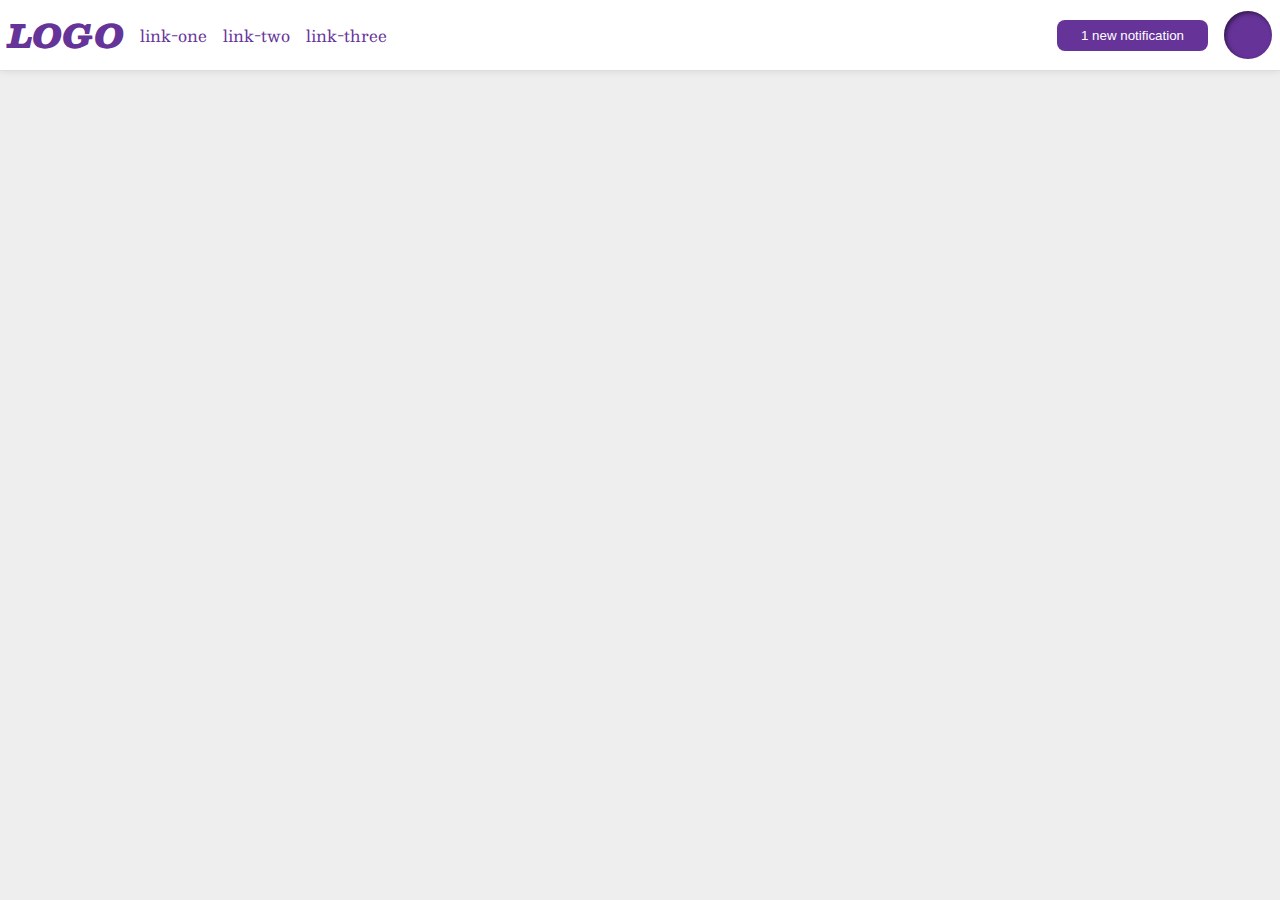
<file: flex/03-flex-header-2/index.html>
<!DOCTYPE html>
<html lang="en">
  <head>
    <meta charset="UTF-8">
    <meta http-equiv="X-UA-Compatible" content="IE=edge">
    <meta name="viewport" content="width=device-width, initial-scale=1.0">
    <title>Flex Header 2</title>
    <link rel="stylesheet" href="style.css">
  </head>
  <body>
    <div class="header">
      <div class="left">
        <div class="logo">
          LOGO
        </div>
        <ul class="links">
          <li><a href="google.com">link-one</a></li>
          <li><a href="google.com">link-two</a></li>
          <li><a href="google.com">link-three</a></li>
        </ul>
      </div>
      <div class="right">
        <button class="notifications">
          1 new notification
        </button>
        <div class="profile-image"></div>
      </div>
    </div>
  </body>
</html>
</file>
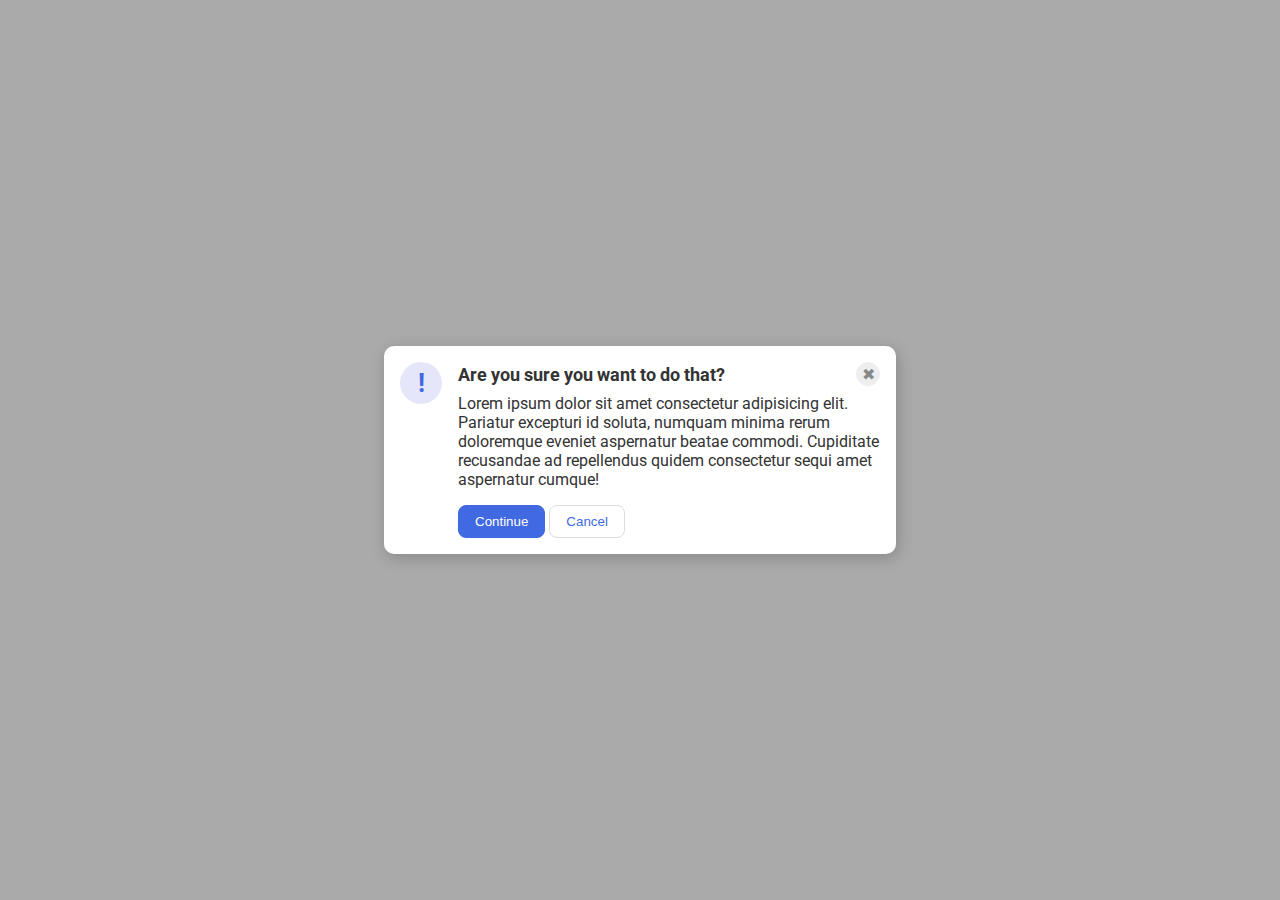
<file: flex/05-flex-modal/index.html>
<!DOCTYPE html>
<html lang="en">
  <head>
    <meta charset="UTF-8">
    <meta http-equiv="X-UA-Compatible" content="IE=edge">
    <meta name="viewport" content="width=device-width, initial-scale=1.0">
    <link rel="stylesheet" href="style.css">
    <title>Modal</title>
  </head>
  <body>
    <div class="modal">
      <div class="icon">!</div>
      <div class="container">
        <div class="header">Are you sure you want to do that?
          <button class="close-button">✖</button>
        </div>
        <div class="text">Lorem ipsum dolor sit amet consectetur adipisicing elit. Pariatur excepturi id soluta, numquam minima rerum doloremque eveniet aspernatur beatae commodi. Cupiditate recusandae ad repellendus quidem consectetur sequi amet aspernatur cumque!</div>
        <button class="continue">Continue</button>
        <button class="cancel">Cancel</button>
      </div>
    </div>
  </body>
</html>
</file>
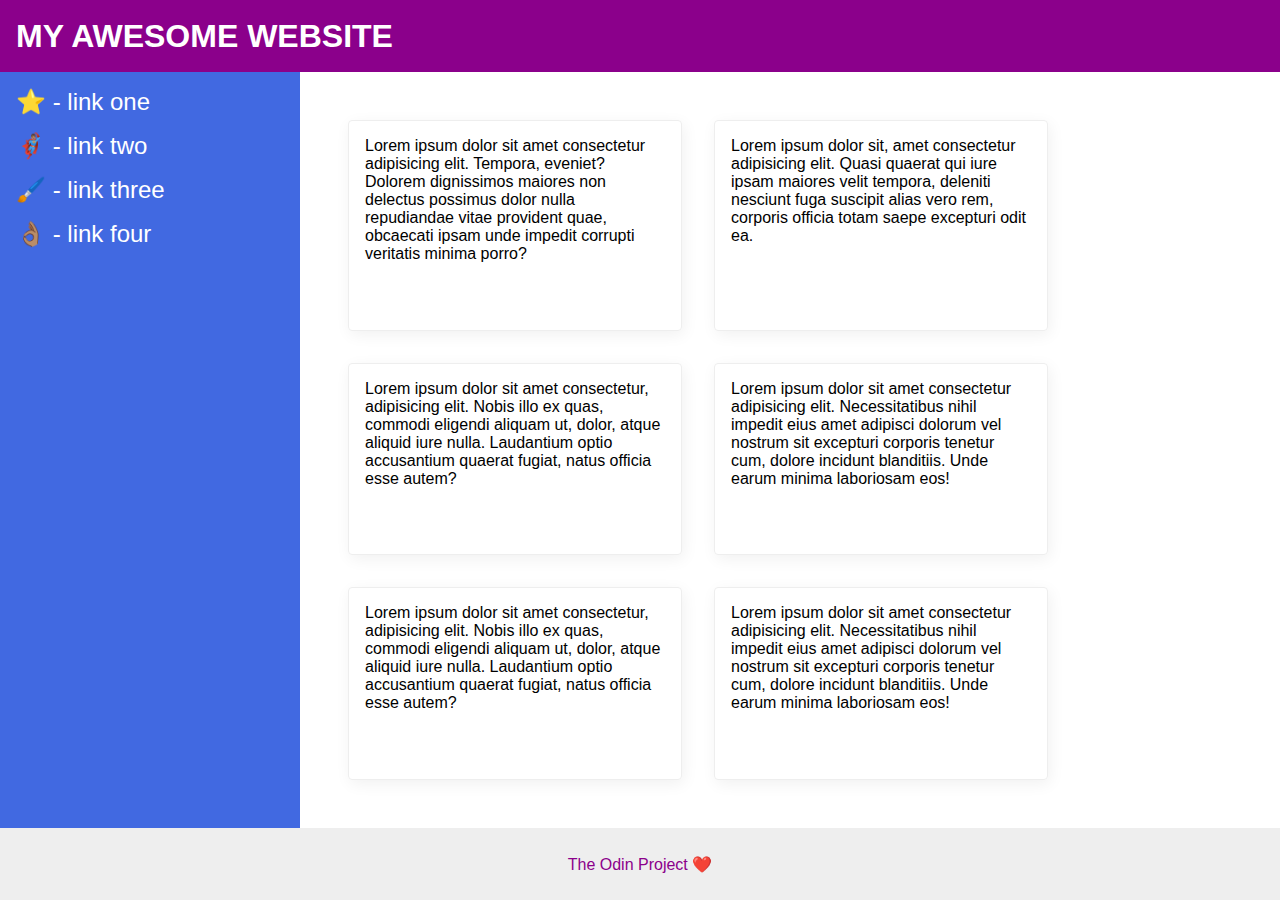
<file: flex/07-flex-layout-2/index.html>
<!DOCTYPE html>
<html lang="en">
  <head>
    <meta charset="UTF-8">
    <meta http-equiv="X-UA-Compatible" content="IE=edge">
    <meta name="viewport" content="width=device-width, initial-scale=1.0">
    <title>The Holy Grail</title>
    <link rel="stylesheet" href="style.css">
  </head>
  <body>
    <div class="header">
      MY AWESOME WEBSITE
    </div>
    <div class="container">
      <div class="sidebar">
        <ul>
          <li><a href="#">⭐ - link one</a></li>
          <li><a href="#">🦸🏽‍♂️ - link two</a></li>
          <li><a href="#">🖌️ - link three</a></li>
          <li><a href="#">👌🏽 - link four</a></li>
        </ul>
      </div>
      <div class="card-container">
        <div class="card">Lorem ipsum dolor sit amet consectetur adipisicing elit. Tempora, eveniet? Dolorem dignissimos maiores non delectus possimus dolor nulla repudiandae vitae provident quae, obcaecati ipsam unde impedit corrupti veritatis minima porro?</div>
        <div class="card">Lorem ipsum dolor sit, amet consectetur adipisicing elit. Quasi quaerat qui iure ipsam maiores velit tempora, deleniti nesciunt fuga suscipit alias vero rem, corporis officia totam saepe excepturi odit ea.</div>
        <div class="card">Lorem ipsum dolor sit amet consectetur, adipisicing elit. Nobis illo ex quas, commodi eligendi aliquam ut, dolor, atque aliquid iure nulla. Laudantium optio accusantium quaerat fugiat, natus officia esse autem?</div>
        <div class="card">Lorem ipsum dolor sit amet consectetur adipisicing elit. Necessitatibus nihil impedit eius amet adipisci dolorum vel nostrum sit excepturi corporis tenetur cum, dolore incidunt blanditiis. Unde earum minima laboriosam eos!</div>
        <div class="card">Lorem ipsum dolor sit amet consectetur, adipisicing elit. Nobis illo ex quas, commodi eligendi aliquam ut, dolor, atque aliquid iure nulla. Laudantium optio accusantium quaerat fugiat, natus officia esse autem?</div>
        <div class="card">Lorem ipsum dolor sit amet consectetur adipisicing elit. Necessitatibus nihil impedit eius amet adipisci dolorum vel nostrum sit excepturi corporis tenetur cum, dolore incidunt blanditiis. Unde earum minima laboriosam eos!</div>    
      </div>
     </div>
    <div class="footer">
      The Odin Project ❤️
    </div>
  </body>
</html>
</file>
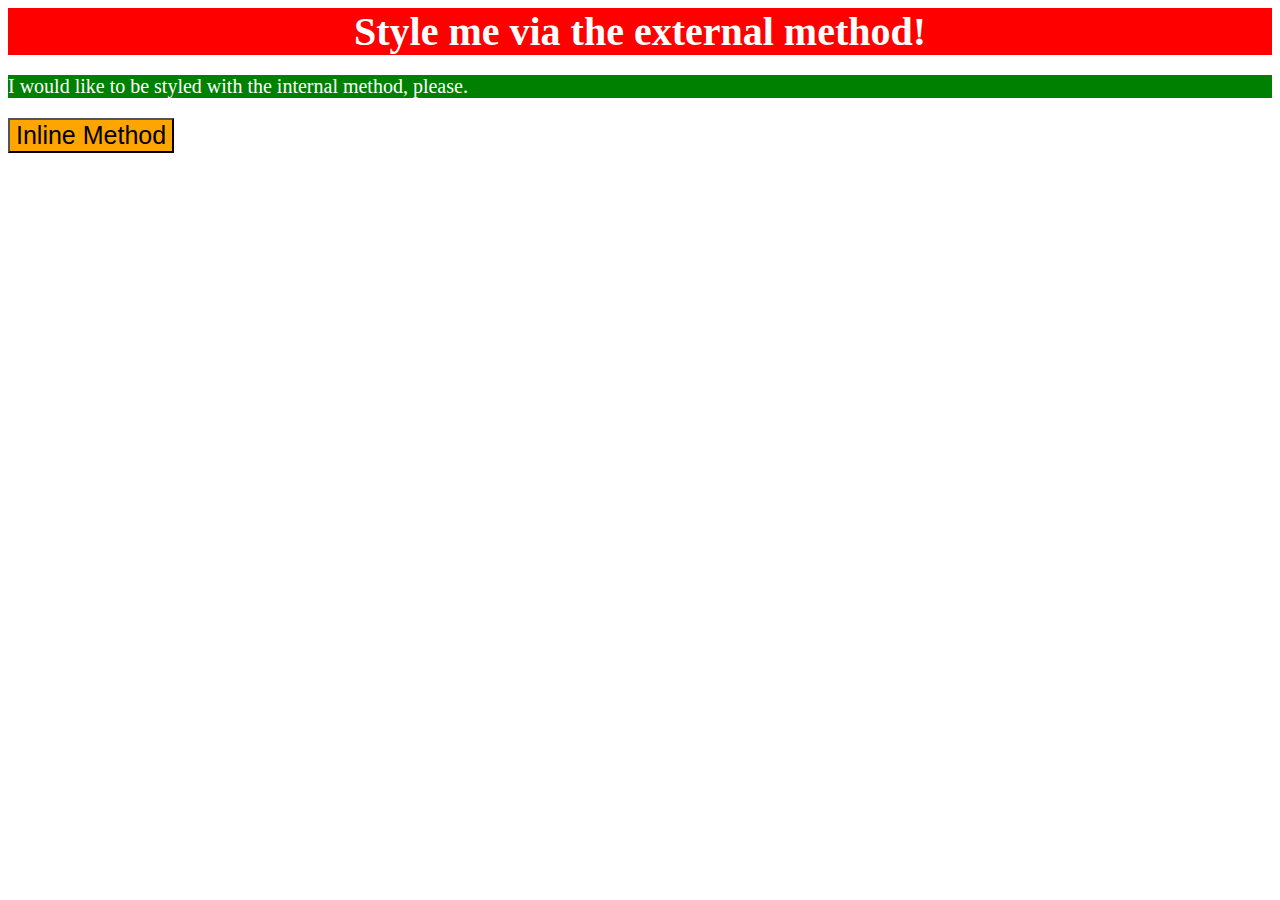
<file: foundations/01-css-methods/index.html>
<!DOCTYPE html>
<html lang="en">
  <head>
    <meta charset="UTF-8">
    <meta http-equiv="X-UA-Compatible" content="IE=edge">
    <meta name="viewport" content="width=device-width, initial-scale=1.0">
    <link rel="stylesheet" href="styles.css">
    <title>Methods for Adding CSS</title>

    <style>
      p {
        background-color: green;
        color: white;
        font-size: 20px;
      }
    </style>
  </head>
  <body>
    <div>Style me via the external method!</div>
    <p>I would like to be styled with the internal method, please.</p>
    <button style="background-color: orange; font-size: 25px;">Inline Method</button>
  </body>
</html>
</file>
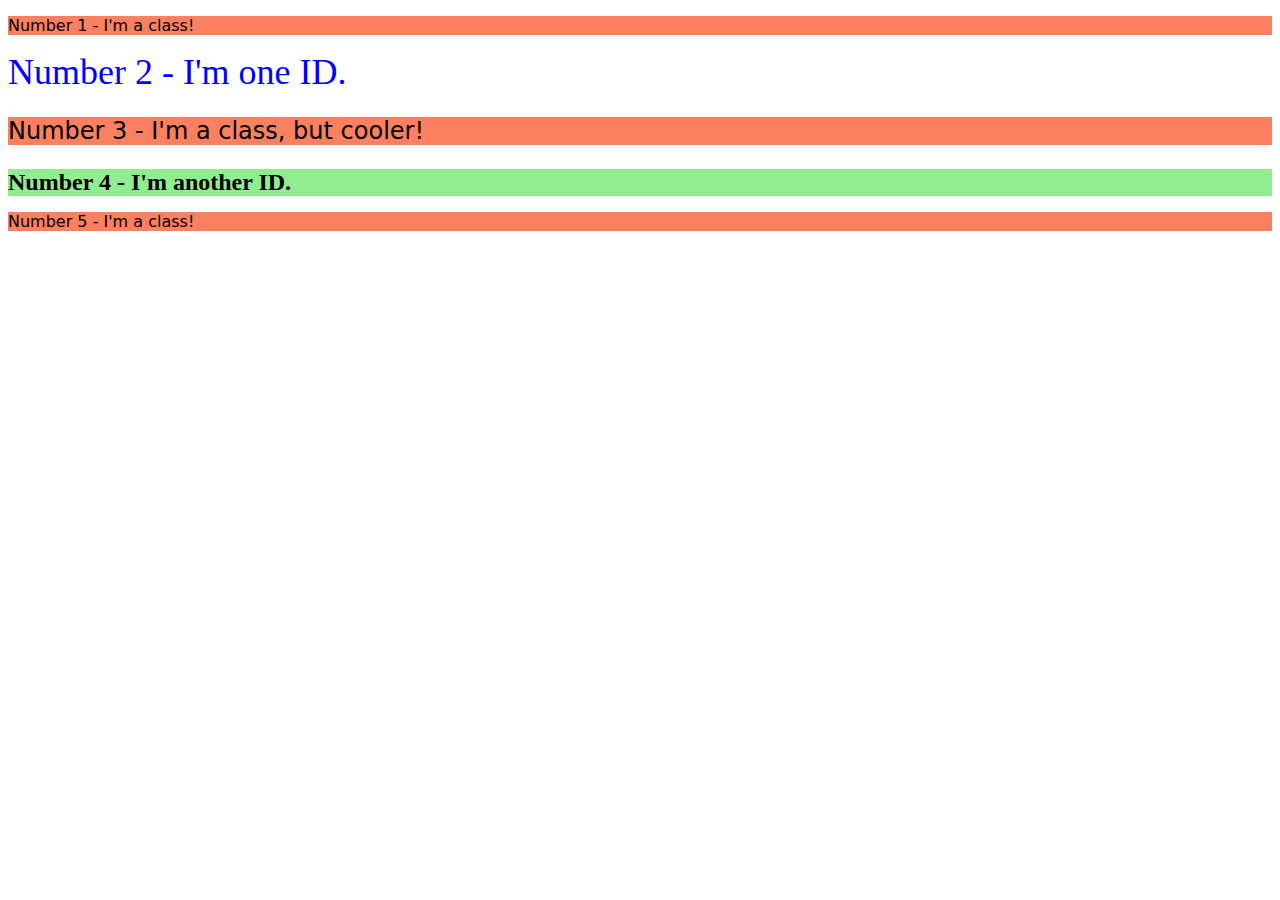
<file: foundations/02-class-id-selectors/index.html>
<!DOCTYPE html>
<html lang="en">
  <head>
    <meta charset="UTF-8">
    <meta http-equiv="X-UA-Compatible" content="IE=edge">
    <meta name="viewport" content="width=device-width, initial-scale=1.0">
    <title>Class and ID Selectors</title>
    <link rel="stylesheet" href="style.css">
  </head>
  <body>
    <p class="pink-bg">Number 1 - I'm a class!</p>
    <div id="second">Number 2 - I'm one ID.</div>
    <p class="pink-bg new-font">Number 3 - I'm a class, but cooler!</p>
    <div id="fourth" class="new-font">Number 4 - I'm another ID.</div>
    <p class="pink-bg">Number 5 - I'm a class!</p>
  </body>
</html>
</file>
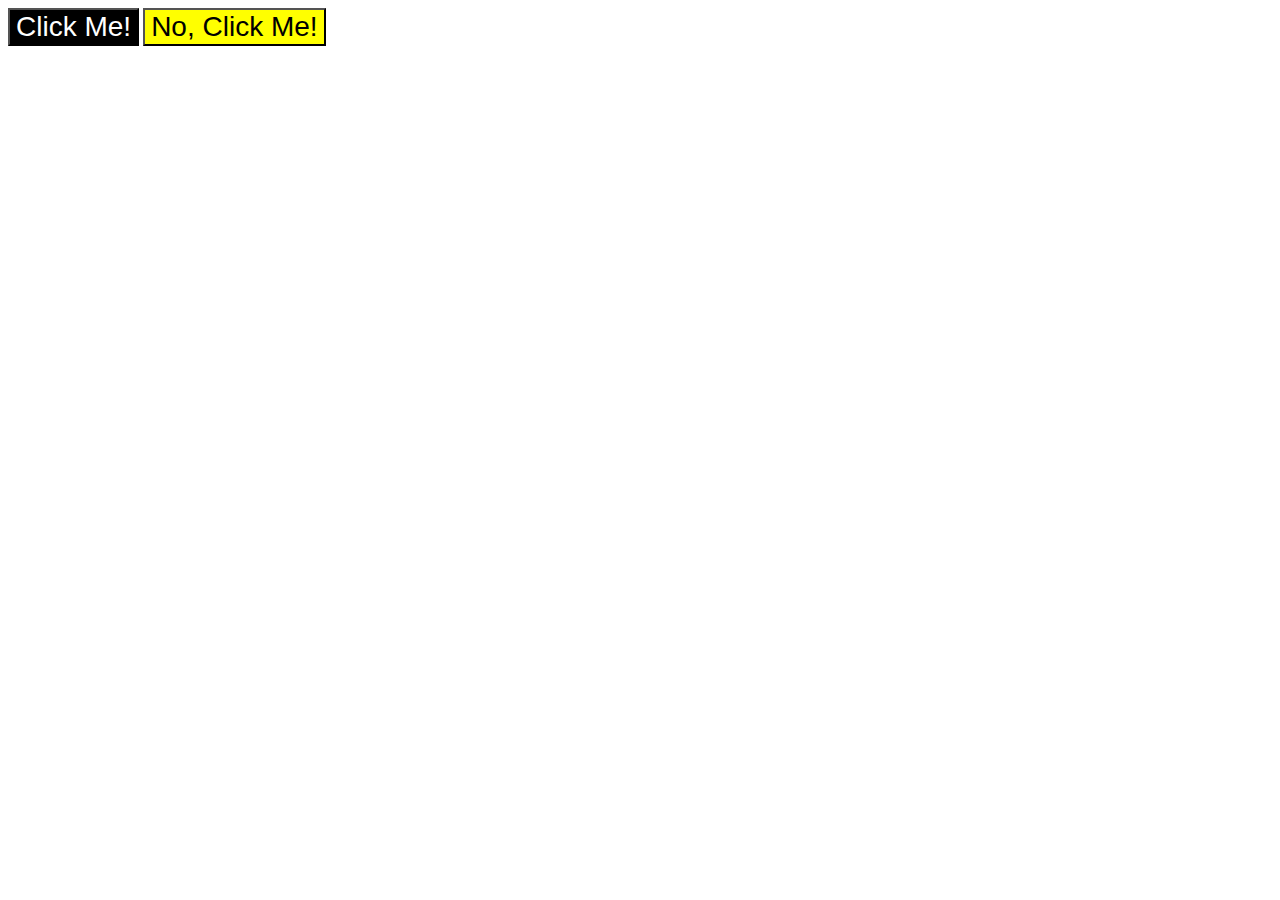
<file: foundations/03-grouping-selectors/index.html>
<!DOCTYPE html>
<html lang="en">
  <head>
    <meta charset="UTF-8">
    <meta http-equiv="X-UA-Compatible" content="IE=edge">
    <meta name="viewport" content="width=device-width, initial-scale=1.0">
    <title>Grouping Selectors</title>
    <link rel="stylesheet" href="style.css">
  </head>
  <body>
    <button class="black">Click Me!</button>
    <button class="yellow">No, Click Me!</button>
  </body>
</html>
</file>
<file: flex/03-flex-header-2/style.css>
/* this is some magical font-importing.  
you'll learn about it later. */
@import url('https://fonts.googleapis.com/css2?family=Besley:ital,wght@0,400;1,900&display=swap');

body {
  margin: 0;
  background: #eee;
  font-family: Besley, serif;
}

.header {
  background: white;
  border-bottom: 1px solid #ddd;
  box-shadow: 0 0 8px rgba(0,0,0,.1);
  display: flex;
  padding: 8px;
  justify-content: space-between;
}

.left, .right {
  display: flex;
  align-items: center;
  gap: 16px;
}

.profile-image {
  background: rebeccapurple;
  box-shadow: inset 2px 2px 4px rgba(0,0,0,.5);
  border-radius: 50%;
  width: 48px;
  height: 48px;
}

.logo {
  color: rebeccapurple;
  font-size: 32px;
  font-weight: 900;
  font-style: italic;
}

button {
  border: none;
  border-radius: 8px;
  background: rebeccapurple;
  color: white;
  padding: 8px 24px;
}

a {
  /* this removes the line under our links */
  text-decoration: none;
  color: rebeccapurple;
}

ul {
  list-style-type: none;
  display: flex;
  gap: 16px;
  margin: 0;
  padding: 0;
}
</file>
<file: flex/05-flex-modal/style.css>
@import url('https://fonts.googleapis.com/css2?family=Roboto:wght@400;700&display=swap');

html, body {
  height: 100%;
}

body {
  font-family: Roboto, sans-serif;
  margin: 0;
  background: #aaa;
  color: #333;
  /* I'll give you this one for free lol */
  display: flex;
  align-items: center;
  justify-content: center;
}

.modal {
  background: white;
  width: 480px;
  border-radius: 10px;
  box-shadow: 2px 4px 16px rgba(0,0,0,.2);
  display: flex;
  gap: 16px;
  padding: 16px;
}

.icon {
  color: royalblue;
  font-size: 26px;
  font-weight: 700;
  background: lavender;
  width: 42px;
  height: 42px;
  border-radius: 50%;
  display: flex;
  align-items: center;
  justify-content: center;
  flex-shrink: 0;
}

.close-button {
  background: #eee;
  border-radius: 50%;
  color: #888;
  font-weight: 400;
  font-size: 16px;
  height: 24px;
  width: 24px;
  display: flex;
  align-items: center;
  justify-content: center;
  border: 1px solid #eee;
  padding: 0;
}

button {
  cursor: pointer;
  padding: 8px 16px;
  border-radius: 8px;
}

button.continue {
  background: royalblue;
  border: 1px solid royalblue;
  color: white;
}

button.cancel {
  background: white;
  border: 1px solid #ddd;
  color: royalblue;
}

.header {
  display: flex;
  align-items: center;
  justify-content: space-between;
  font-size: 18px;
  font-weight: 700;
  margin-bottom: 8px;
}

.text {
  margin-bottom: 16px;
}
</file>
<file: flex/07-flex-layout-2/style.css>
body {
  font-family: -apple-system, BlinkMacSystemFont, 'Segoe UI', Roboto, Oxygen, Ubuntu, Cantarell, 'Open Sans', 'Helvetica Neue', sans-serif;
  margin: 0;
  min-height: 100vh;
  display: flex;
  flex-direction: column;
}

.header {
  height: 72px;
  background: darkmagenta;
  color: white;
  display: flex;
  align-items: center;
  font-weight: 900;
  font-size: 32px;
  padding: 0 16px;
}

.footer {
  height: 72px;
  background: #eee;
  color: darkmagenta;
  display: flex;
  justify-content: center;
  align-items: center;
}

.sidebar {
  width: 300px;
  background: royalblue;
  box-sizing: border-box;
  flex-shrink: 0;
  padding: 16px;
}

.card {
  border: 1px solid #eee;
  box-shadow: 2px 4px 16px rgba(0,0,0,.06);
  border-radius: 4px;
}

.container {
  display: flex;
  flex: 1;
}

.card {
  margin: 16px;
  padding: 16px;
  width: 300px;
}

.card-container {
  display: flex;
  flex-wrap: wrap;
  padding: 32px;
}

ul {
  list-style-type: none;
  margin: 0;
  padding: 0;
}

li {
  margin-bottom: 16px;
}

a {
  text-decoration: none;
  color: white;
  font-size: 24px;
}
</file>
<file: foundations/01-css-methods/styles.css>
div {
    background-color: red;
    text-align: center;
    color: white;
    font-size: 40px;
    font-weight: bold;
}
</file>
<file: foundations/02-class-id-selectors/style.css>
.pink-bg {
    background-color: #FA8060;
    font-family: Verdana, "DejaVu Sans", sans-serif;
}

#second {
    color: #0000FF;
    font-size: 36px;
}

.new-font {
    font-size: 24px;
}

#fourth {
    background-color: #90EE90;
    font-weight: bold;
}
</file>
<file: foundations/03-grouping-selectors/style.css>
.black, .yellow {
    font-size: 28px;
    font-family: Helvetica, "Times New Roman", sans-serif;
}

.black {
    background-color: black;
    color: white;
}

.yellow {
    background-color: yellow;
}
</file>
